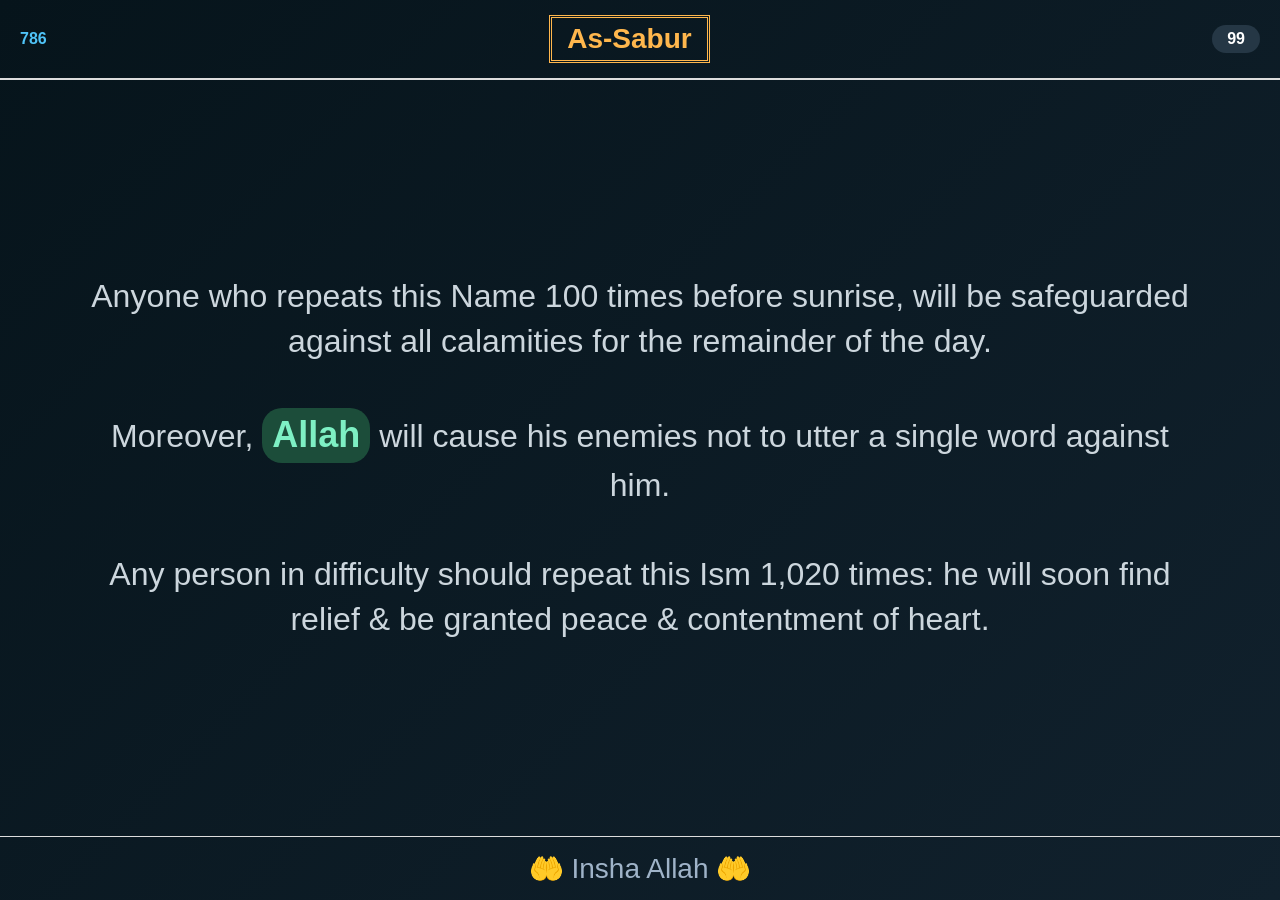
<file: 000.html>
<!DOCTYPE html>
<html lang="en">
<head>
  <meta charset="UTF-8">
  <meta name="viewport" content="width=device-width, initial-scale=1.0, viewport-fit=cover">
  <title>99 Names</title>
  <style>
    * {
      margin: 0;
      padding: 0;
      box-sizing: border-box;
    }

    body {
      background: linear-gradient(135deg, #06141b, #11212d);
      font-family: -apple-system, BlinkMacSystemFont, 'Segoe UI', Roboto, Arial, sans-serif;
      height: 100vh;
      display: flex;
      flex-direction: column;
    }

    /* Header */
    .header-row {
      display: flex;
      justify-content: space-between;
      align-items: center;
      padding: 15px 20px;
      border-bottom: 2px solid #ddd;
    }

    .header-link {
      font-size: 16px;
      text-decoration: none;
      color: #4fc3f7;
      font-weight: bold;
    }

    .name {
      font-size: 28px;
      font-weight: bold;
      color: #ffb74d;
      border: 3px double #ffb74d;
      padding: 5px 15px;
    }

    .number {
      font-size: 16px;
      font-weight: bold;
      color: #ffffff;
      background: #253745;
      padding: 5px 15px;
      border-radius: 25px;
    }

    /* Center - grows to fill space */
    .center-content {
      flex: 1;
      display: flex;
      align-items: center;
      justify-content: center;
      text-align: center;
      padding: 20px;
    }

    .description {
      font-size: 32px;  /* ← CHANGE THIS, IT WILL WORK */
      line-height: 1.4;
      color: #ccd6dd;
      max-width: 90%;
    }

    .highlight {
      font-size: 36px;
      font-weight: bold;
      color: #7ef0c4;
      background: #1c4d3a;
      padding: 2px 10px;
      border-radius: 20px;
      display: inline-block;
    }

    /* Footer */
    .footer {
      text-align: center;
      padding: 15px 20px;
      border-top: 1px solid #ddd;
    }

    .footer div {
      font-size: 28px;
      color: #9fb3c8;
    }
  </style>
</head>
<body>

  <div class="header-row">
    <a class="header-link" href="https://radio.garden/listen/radio-786-fm-100-4/8Nn9iBqd" target="_blank">786</a>
    <span class="name">As-Sabur</span>
    <span class="number">99</span>
  </div>

  <div class="center-content">
    <div class="description">
      Anyone who repeats this Name 100 times before sunrise,
      will be safeguarded against all calamities for the remainder of
      the day.<br><br>
      Moreover, <span class="highlight">Allah</span> will
      cause his enemies not to utter a single word against him.<br><br>
      Any person in difficulty should repeat this Ism 1,020 times:
      he will soon find relief & be granted peace & contentment of heart.
    </div>
  </div>

  <div class="footer">
    <div>🤲 Insha Allah 🤲</div>
  </div>
<script src="swipe.js"></script>
</body>
</html>
</file>
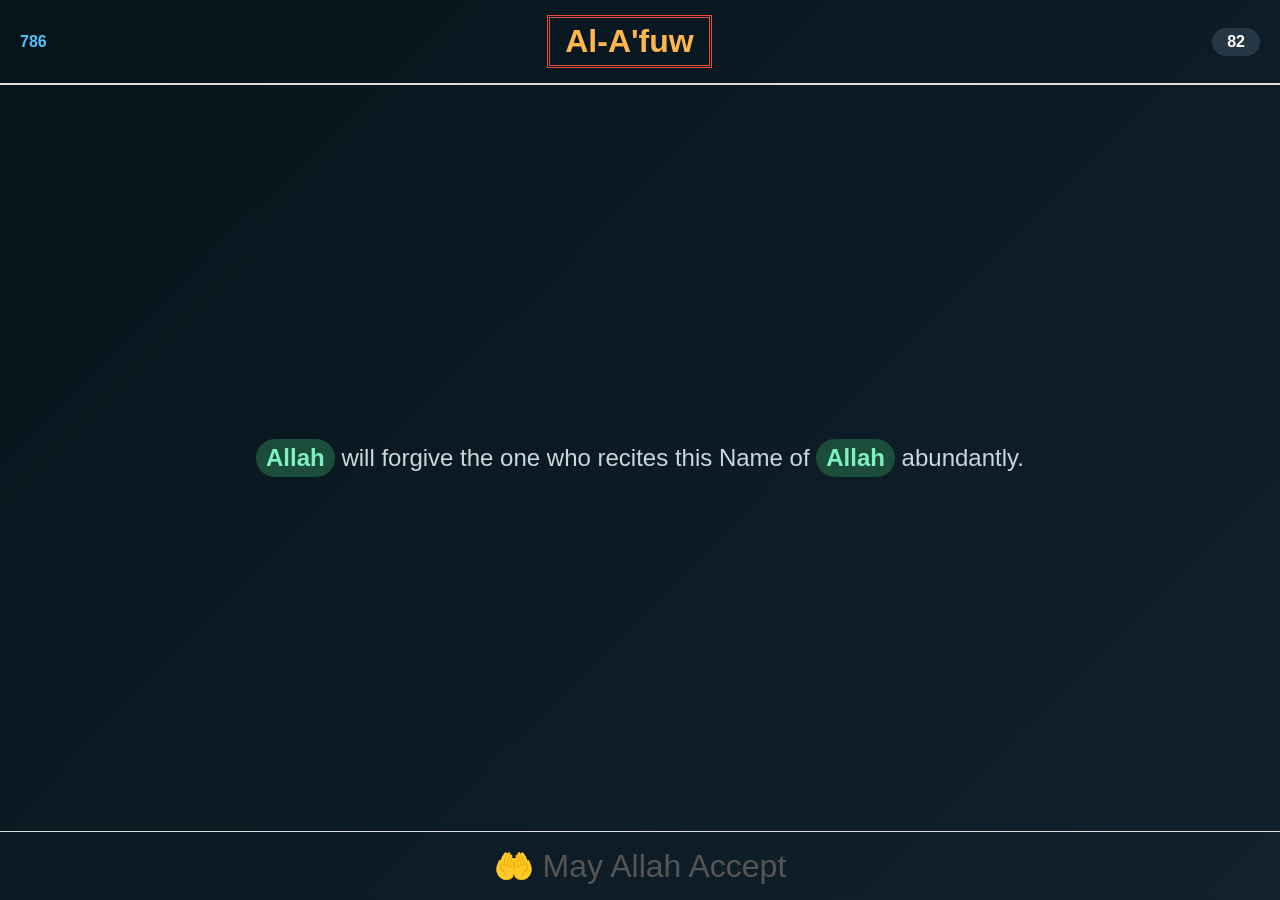
<file: 092.html>
<!DOCTYPE html>
<html lang="en">
<head>
  <meta charset="UTF-8">
  <meta name="viewport" content="width=device-width, initial-scale=1.0, viewport-fit=cover">
  <link rel="icon" type="image/x-icon" href="https://www.mymasjid.ca/wp-content/uploads/2021/03/allah-god-almighty.png">
  <title>iqra</title>
  <style>
    * {
      margin: 0;
      padding: 0;
      box-sizing: border-box;
    }

    body {
/**
      background: linear-gradient(135deg, #f5f7fa 0%, #c3cfe2 100%);
**/
      background: linear-gradient(135deg, #06141b, #11212d);
      font-family: -apple-system, BlinkMacSystemFont, 'Segoe UI', Roboto, Arial, sans-serif;
      height: 100dvh;
      display: flex;
      flex-direction: column;
    }

    /* Header */
    .header-row {
      display: flex;
      justify-content: space-between;
      align-items: center;
      padding: 15px 20px;
      border-bottom: 2px solid #ddd;
    }

    .header-link {
      font-size: 16px;
      text-decoration: none;
      color: #4fc3f7;
/**
      color: #3498db;
**/
      font-weight: bold;
    }

    .name {
      font-size: 32px;
      font-weight: bold;
      color: #ffb74d;
      /**
      color: #e74c3c;
      **/
      border: 3px double #e74c3c;
      padding: 5px 15px;
    }

    .number {
      font-size: 16px;
      font-weight: bold;
      background: #253745;
      color: #ffffff;
      /**
      color: #2c3e50;
      background: #ecf0f1;
      **/
      padding: 5px 15px;
      border-radius: 25px;
    }

    .center-content {
  flex: 1;
  display: flex;
  align-items: center;
  justify-content: center;
  text-align: center;

  padding: 3px;
}

.description {
  font-size: 24px;
  line-height: 1.4;
  color: #ccd6dd;
  /**
  color: #34495e;
  **/

  max-width: 100%;
  width: 100%;

  padding: 3px;
}

    .highlight {
      font-size: 24px;
      font-weight: bold;
      background: #1c4d3a;
      color: #7ef0c4;
      /**
      color: #27ae60;
      background: #e8f8f5;
      **/
      padding: 2px 10px;
      border-radius: 20px;
      display: inline-block;
    }

    /* Footer */
    .footer {
      text-align: center;
      padding: 15px 20px;
      border-top: 1px solid #ddd;
    }

    .footer div {
      font-size: 32px;
      color: #555;
    }
  </style>
</head>
<body>

  <div class="header-row">
    <a class="header-link" href="https://radio.garden/listen/radio-786-fm-100-4/8Nn9iBqd" target="_blank">786</a>
    <span class="name">Al-A'fuw</span>
    <span class="number">82</span>
  </div>

  <div class="center-content">
    <div class="description">
 
      <span class="highlight">Allah</span> will forgive the one who
      recites this Name of <span class="highlight">Allah</span>
      abundantly.

    </div>
  </div>

  <div class="footer">
    <div>🤲 May Allah Accept</div>
  </div>
<script src="swipe.js"></script>
</body>
</html>
</file>
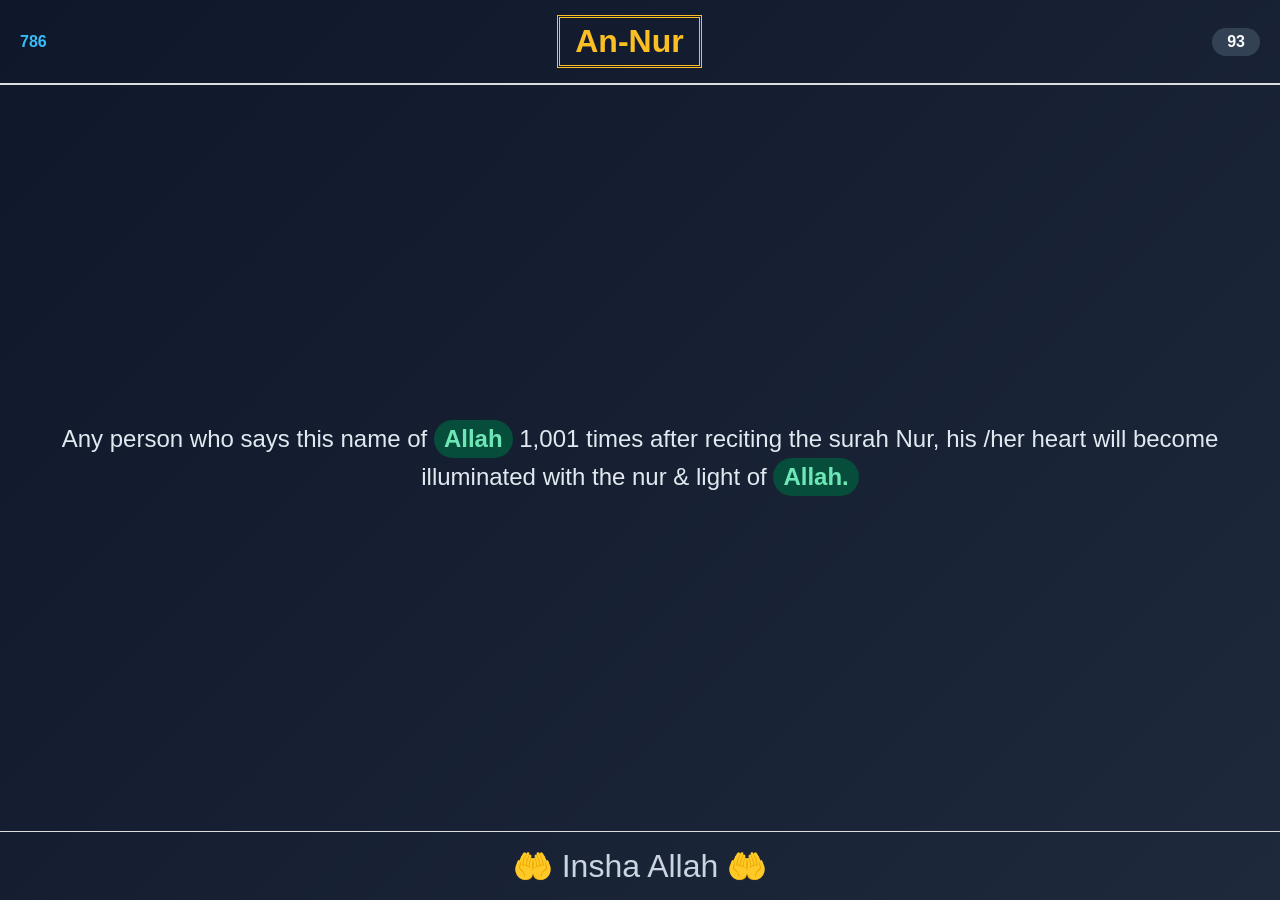
<file: 094.html>
<!DOCTYPE html>
<html lang="en">
<head>
  <meta charset="UTF-8">
  <meta name="viewport" content="width=device-width, initial-scale=1.0, viewport-fit=cover">
  <link rel="icon" type="image/x-icon" href="https://www.mymasjid.ca/wp-content/uploads/2021/03/allah-god-almighty.png">
  <title>iqra</title>
  <style>
    * {
      margin: 0;
      padding: 0;
      box-sizing: border-box;
    }

    body {
      background: linear-gradient(135deg, #0f172a 0%, #1e293b 100%);
      color: #f8fafc;
      font-family: -apple-system, BlinkMacSystemFont, 'Segoe UI', Roboto, Arial, sans-serif;
      height: 100dvh;
      display: flex;
      flex-direction: column;
    }

    /* Header */
    .header-row {
      display: flex;
      justify-content: space-between;
      align-items: center;
      padding: 15px 20px;
      border-bottom: 2px solid #ddd;
    }

    .header-link {
      font-size: 16px;
      text-decoration: none;
      color: #38bdf8;
      font-weight: bold;
    }

    .name {
      font-size: 32px;
      font-weight: bold;
      color: #fbbf24;
      border: 3px double #fbbf24;
      padding: 5px 15px;
    }

    .number {
      font-size: 16px;
      font-weight: bold;
      color: #f8fafc;
      background: #334155;
      padding: 5px 15px;
      border-radius: 25px;
    }

    .center-content {
  flex: 1;
  display: flex;
  align-items: center;
  justify-content: center;
  text-align: center;

  padding: 3px;
}

.description {
  font-size: 24px;
  line-height: 1.4;
  color: #e2e8f0;

  max-width: 100%;
  width: 100%;

  padding: 3px;
}

    .highlight {
      font-size: 24px;
      font-weight: bold;
      color: #6ee7b7;
      background: #064e3b;
      padding: 2px 10px;
      border-radius: 20px;
      display: inline-block;
    }

    /* Footer */
    .footer {
      text-align: center;
      padding: 15px 20px;
      border-top: 1px solid #ddd;
    }

    .footer div {
      font-size: 32px;
      color: #cbd5e1;
    }
  </style>
</head>
<body>

  <div class="header-row">
    <a class="header-link" href="https://radio.garden/listen/radio-786-fm-100-4/8Nn9iBqd" target="_blank">786</a>
    <span class="name">An-Nur</span>
    <span class="number">93</span>
  </div>

  <div class="center-content">
    <div class="description">

      Any person who says this name of <span class="highlight">Allah</span>
      1,001 times after reciting the surah Nur, his /her heart will
      become illuminated with the nur & light of <span class="highlight">Allah.</span>

    </div>
  </div>

  <div class="footer">
    <div>🤲 Insha Allah 🤲</div>
  </div>
<script src="swipe.js"></script>
</body>
</html>
</file>
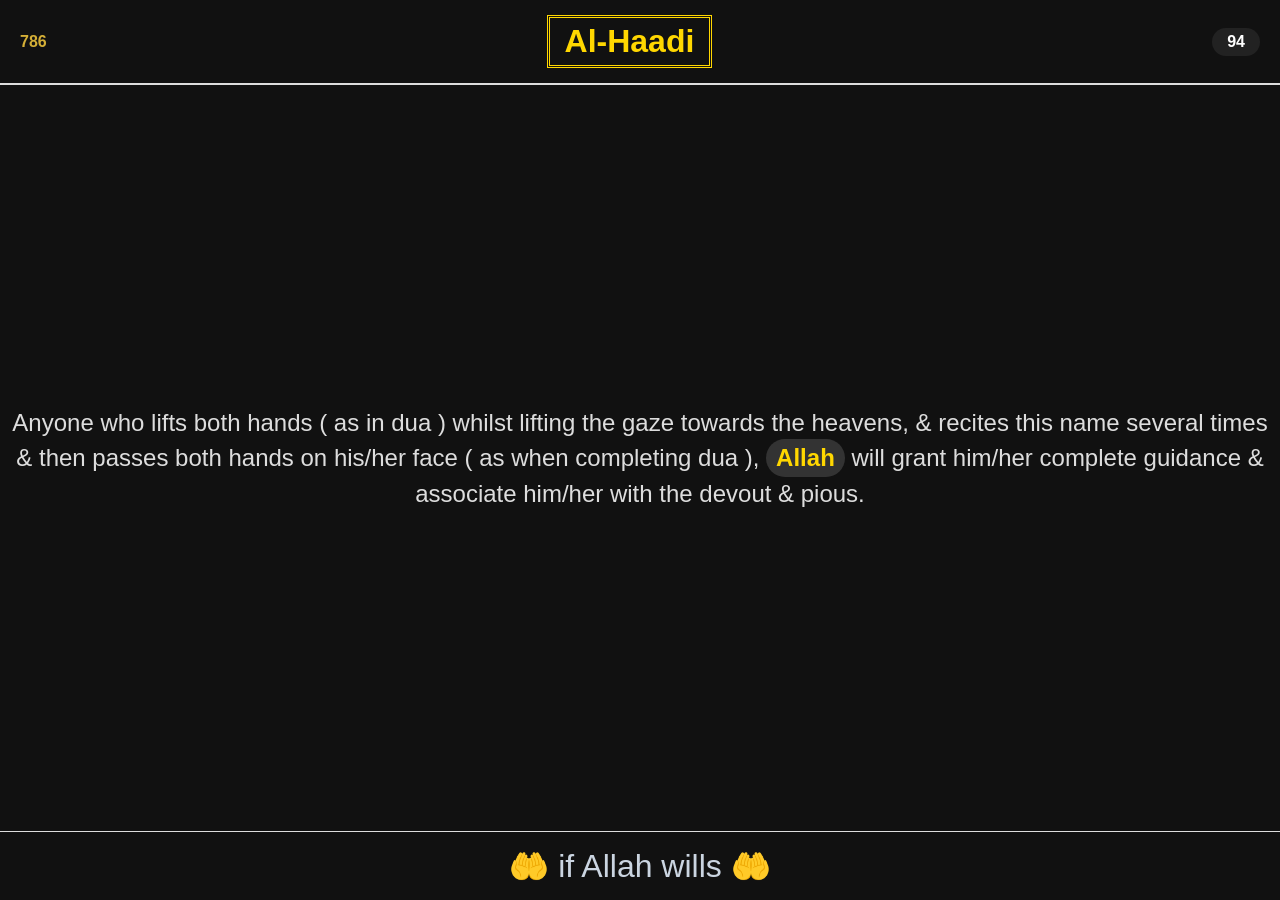
<file: 095.html>
<!DOCTYPE html>
<html lang="en">
<head>
  <meta charset="UTF-8">
  <meta name="viewport" content="width=device-width, initial-scale=1.0, viewport-fit=cover">
  <link rel="icon" type="image/x-icon" href="https://www.mymasjid.ca/wp-content/uploads/2021/03/allah-god-almighty.png">
  <title>iqra</title>
  <style>
    * {
      margin: 0;
      padding: 0;
      box-sizing: border-box;
    }

    body {
      background: #111;
      color: #f8fafc;
      font-family: -apple-system, BlinkMacSystemFont, 'Segoe UI', Roboto, Arial, sans-serif;
      height: 100dvh;
      display: flex;
      flex-direction: column;
    }

    /* Header */
    .header-row {
      display: flex;
      justify-content: space-between;
      align-items: center;
      padding: 15px 20px;
      border-bottom: 2px solid #ddd;
    }

    .header-link {
      font-size: 16px;
      text-decoration: none;
      color: #d4af37;
      font-weight: bold;
    }

    .name {
      font-size: 32px;
      font-weight: bold;
      color: #ffd700;
      border: 3px double #ffd700;
      padding: 5px 15px;
    }

    .number {
      font-size: 16px;
      font-weight: bold;
      color: #fff;
      background: #222;
      padding: 5px 15px;
      border-radius: 25px;
    }

    .center-content {
  flex: 1;
  display: flex;
  align-items: center;
  justify-content: center;
  text-align: center;

  padding: 3px;
}

.description {
  font-size: 24px;
  line-height: 1.4;
  color: #ddd;

  max-width: 100%;
  width: 100%;

  padding: 3px;
}

    .highlight {
      font-size: 24px;
      font-weight: bold;
      color: #ffd700;
      background: #333;
      padding: 2px 10px;
      border-radius: 20px;
      display: inline-block;
    }

    /* Footer */
    .footer {
      text-align: center;
      padding: 15px 20px;
      border-top: 1px solid #ddd;
      color: #aaa;
    }

    .footer div {
      font-size: 32px;
      color: #cbd5e1;
    }
  </style>
</head>
<body>

  <div class="header-row">
    <a class="header-link" href="https://radio.garden/listen/radio-786-fm-100-4/8Nn9iBqd" target="_blank">786</a>
    <span class="name">Al-Haadi</span>
    <span class="number">94</span>
  </div>

  <div class="center-content">
    <div class="description">
      Anyone who lifts both hands ( as in dua ) whilst lifting the gaze
      towards the heavens, & recites this name several times & then passes
      both hands on his/her face ( as when completing dua ), <span class="highlight">Allah</span>
      will grant him/her complete guidance & associate him/her with the
      devout & pious. 
    </div>
  </div>

  <div class="footer">
    <div>🤲 if Allah wills 🤲</div>
  </div>
<script src="swipe.js"></script>
</body>
</html>
</file>
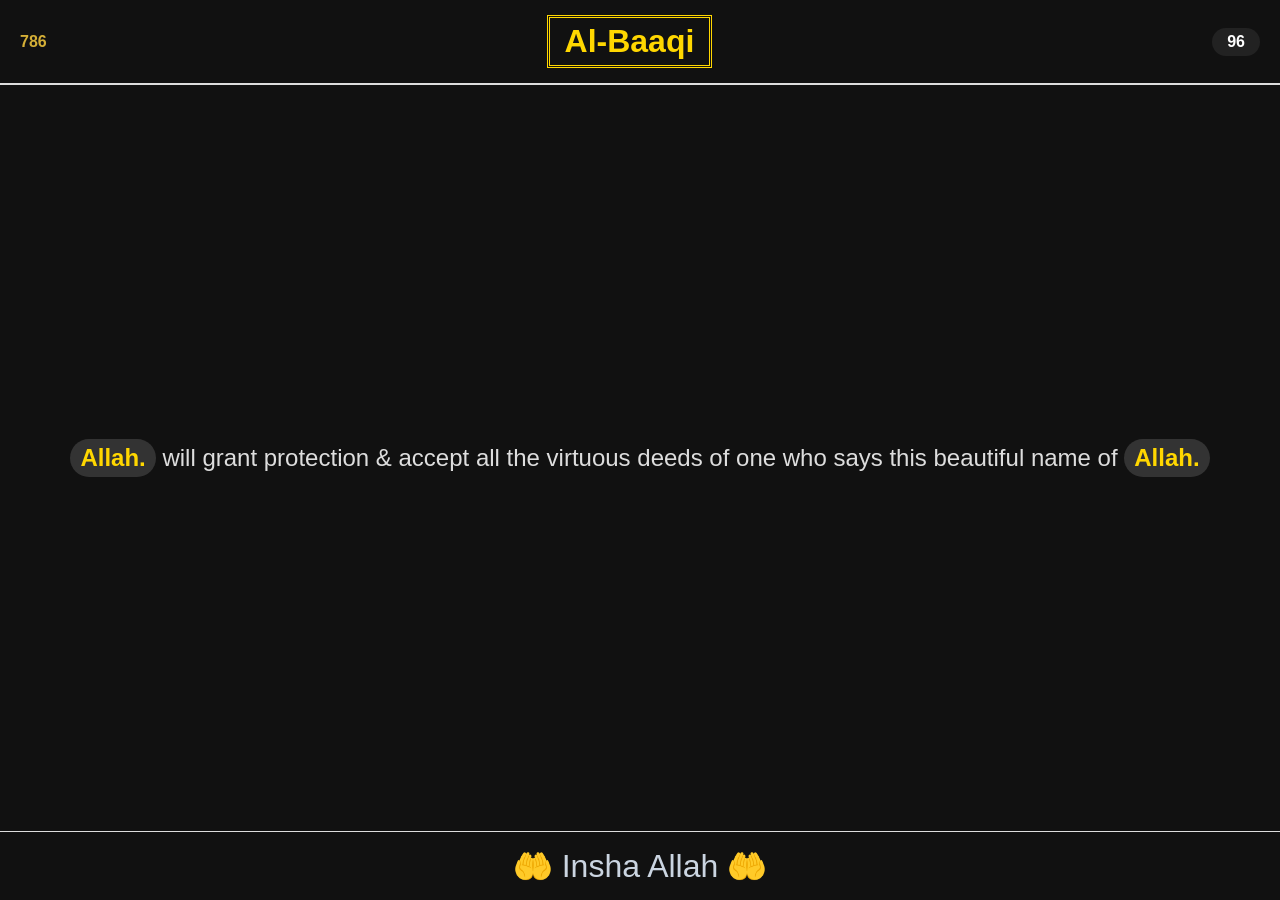
<file: 096.html>
<!DOCTYPE html>
<html lang="en">
<head>
  <meta charset="UTF-8">
  <meta name="viewport" content="width=device-width, initial-scale=1.0, viewport-fit=cover">
  <title>99 Names</title>
  <style>
    * {
      margin: 0;
      padding: 0;
      box-sizing: border-box;
    }

    body {
      background: #111;
      color: #f8fafc;
      font-family: -apple-system, BlinkMacSystemFont, 'Segoe UI', Roboto, Arial, sans-serif;
      height: 100dvh;
      display: flex;
      flex-direction: column;
    }

    /* Header */
    .header-row {
      display: flex;
      justify-content: space-between;
      align-items: center;
      padding: 15px 20px;
      border-bottom: 2px solid #ddd;
    }

    .header-link {
      font-size: 16px;
      text-decoration: none;
      color: #d4af37;
      font-weight: bold;
    }

    .name {
      font-size: 32px;
      font-weight: bold;
      color: #ffd700;
      border: 3px double #ffd700;
      padding: 5px 15px;
    }

    .number {
      font-size: 16px;
      font-weight: bold;
      color: #fff;
      background: #222;
      padding: 5px 15px;
      border-radius: 25px;
    }

    .center-content {
  flex: 1;
  display: flex;
  align-items: center;
  justify-content: center;
  text-align: center;

  padding: 3px;
}

.description {
  font-size: 24px;
  line-height: 1.4;
  color: #ddd;

  max-width: 100%;
  width: 100%;

  padding: 3px;
}

    .highlight {
      font-size: 24px;
      font-weight: bold;
      color: #ffd700;
      background: #333;
      padding: 2px 10px;
      border-radius: 20px;
      display: inline-block;
    }

    /* Footer */
    .footer {
      text-align: center;
      padding: 15px 20px;
      border-top: 1px solid #ddd;
      color: #aaa;
    }

    .footer div {
      font-size: 32px;
      color: #cbd5e1;
    }
  </style>
</head>
<body>

  <div class="header-row">
    <a class="header-link" href="https://radio.garden/listen/radio-786-fm-100-4/8Nn9iBqd" target="_blank">786</a>
    <span class="name">Al-Baaqi</span>
    <span class="number">96</span>
  </div>

  <div class="center-content">
    <div class="description">

      <span class="highlight">Allah.</span> will grant protection & accept
      all the virtuous deeds of one who says this beautiful name of 
      <span class="highlight">Allah.</span>
    </div>
  </div>

  <div class="footer">
    <div>🤲 Insha Allah 🤲</div>
  </div>
<script src="swipe.js"></script>
</body>
</html>
</file>
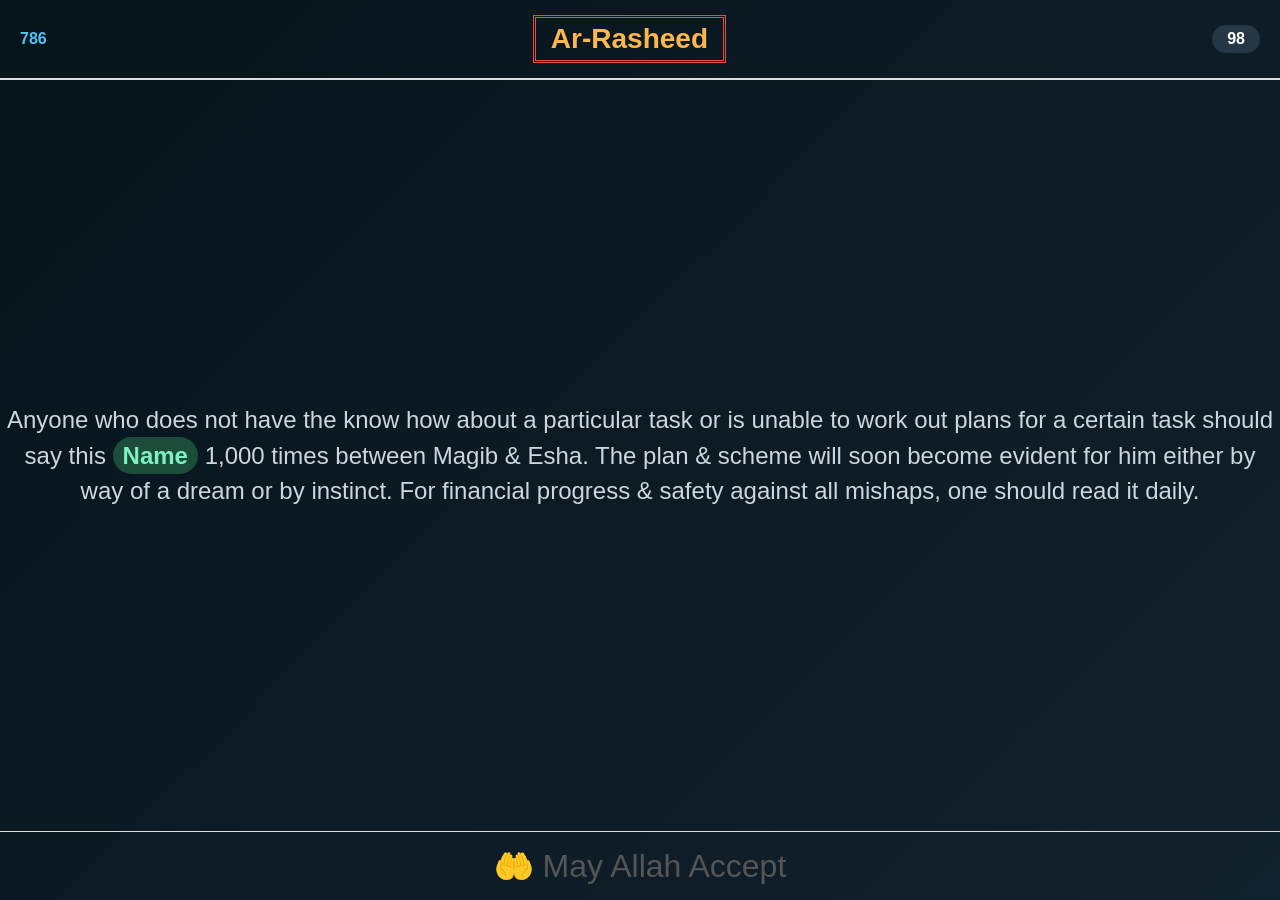
<file: 098.html>
<!DOCTYPE html>
<html lang="en">
<head>
  <meta charset="UTF-8">
  <meta name="viewport" content="width=device-width, initial-scale=1.0, viewport-fit=cover">
  <link rel="icon" type="image/x-icon" href="https://www.mymasjid.ca/wp-content/uploads/2021/03/allah-god-almighty.png">
  <title>iqra</title>
  <style>
    * {
      margin: 0;
      padding: 0;
      box-sizing: border-box;
    }

    body {
/**
      background: linear-gradient(135deg, #f5f7fa 0%, #c3cfe2 100%);
**/
      background: linear-gradient(135deg, #06141b, #11212d);
      font-family: -apple-system, BlinkMacSystemFont, 'Segoe UI', Roboto, Arial, sans-serif;
      height: 100dvh;
      display: flex;
      flex-direction: column;
    }

    /* Header */
    .header-row {
      display: flex;
      justify-content: space-between;
      align-items: center;
      padding: 15px 20px;
      border-bottom: 2px solid #ddd;
    }

    .header-link {
      font-size: 16px;
      text-decoration: none;
      color: #4fc3f7;
/**
      color: #3498db;
**/
      font-weight: bold;
    }

    .name {
      font-size: 28px;
      font-weight: bold;
      color: #ffb74d;
      /**
      color: #e74c3c;
      **/
      border: 3px double #e74c3c;
      padding: 5px 15px;
    }

    .number {
      font-size: 16px;
      font-weight: bold;
      background: #253745;
      color: #ffffff;
      /**
      color: #2c3e50;
      background: #ecf0f1;
      **/
      padding: 5px 15px;
      border-radius: 25px;
    }

    .center-content {
  flex: 1;
  display: flex;
  align-items: center;
  justify-content: center;
  text-align: center;

  padding: 3px;
}

.description {
  font-size: 24px;
  line-height: 1.4;
  color: #ccd6dd;
  /**
  color: #34495e;
  **/

  max-width: 100%;
  width: 100%;

  padding: 3px;
}

    .highlight {
      font-size: 24px;
      font-weight: bold;
      background: #1c4d3a;
      color: #7ef0c4;
      /**
      color: #27ae60;
      background: #e8f8f5;
      **/
      padding: 2px 10px;
      border-radius: 20px;
      display: inline-block;
    }

    /* Footer */
    .footer {
      text-align: center;
      padding: 15px 20px;
      border-top: 1px solid #ddd;
    }

    .footer div {
      font-size: 32px;
      color: #555;
    }
  </style>
</head>
<body>

  <div class="header-row">
    <a class="header-link" href="https://radio.garden/listen/radio-786-fm-100-4/8Nn9iBqd" target="_blank">786</a>
    <span class="name">Ar-Rasheed</span>
    <span class="number">98</span>
  </div>

  <div class="center-content">
    <div class="description">
      Anyone who does not have the know how about a particular task or is
      unable to work out plans for a certain task should say this 
      <span class="highlight">Name</span> 1,000 times between Magib & Esha.
      The plan & scheme will soon become evident for him either by way of a
      dream or by instinct. For financial progress & safety against all
      mishaps, one should read it daily.
    </div>
  </div>

  <div class="footer">
    <div>🤲 May Allah Accept</div>
  </div>
<script src="swipe.js"></script>
</body>
</html>
</file>
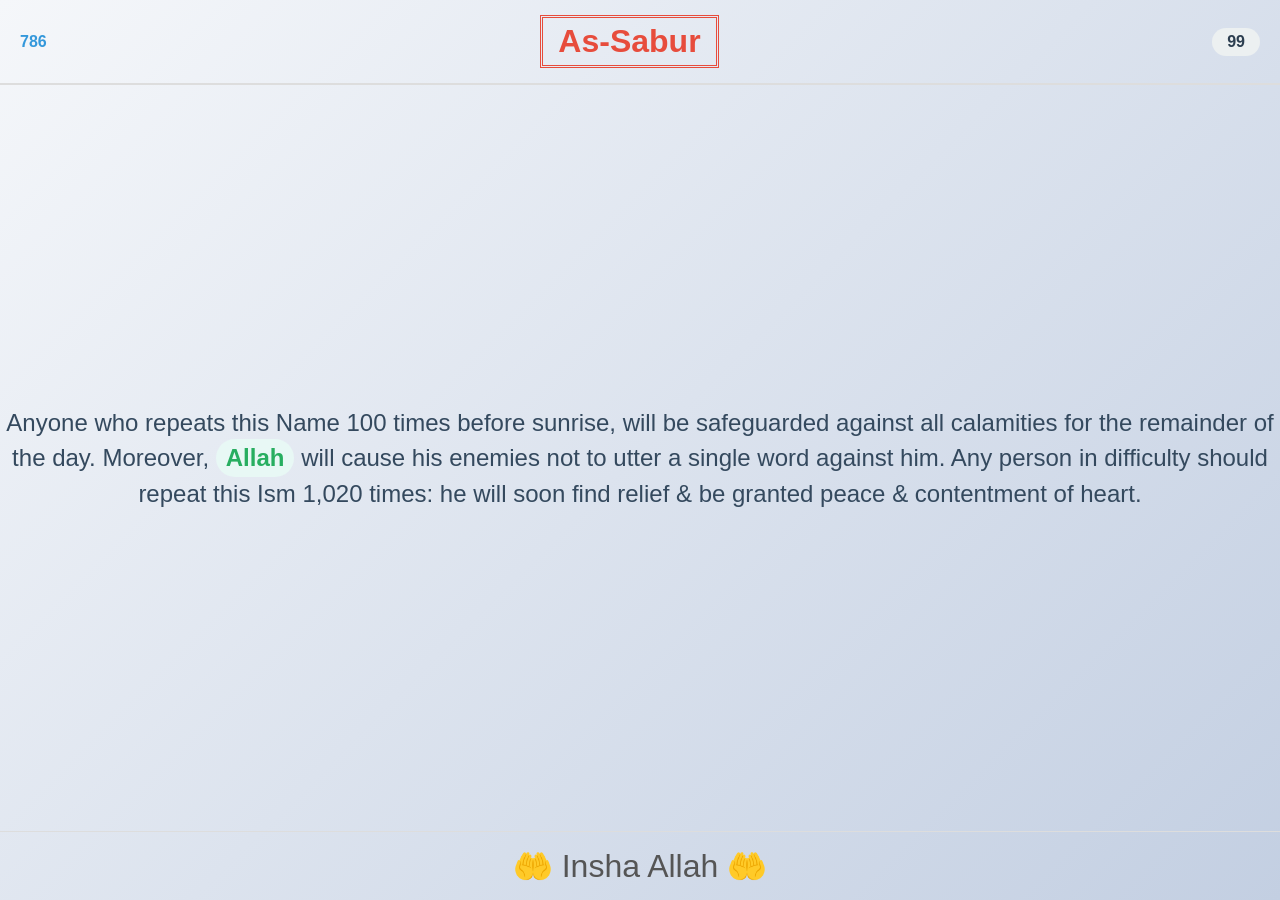
<file: 099.html>
<!DOCTYPE html>
<html lang="en">
<head>
  <meta charset="UTF-8">
  <meta name="viewport" content="width=device-width, initial-scale=1.0, viewport-fit=cover">
  <title>99 Names</title>
  <style>
    * {
      margin: 0;
      padding: 0;
      box-sizing: border-box;
    }

    body {
      background: linear-gradient(135deg, #f5f7fa 0%, #c3cfe2 100%);
      font-family: -apple-system, BlinkMacSystemFont, 'Segoe UI', Roboto, Arial, sans-serif;
      height: 100dvh;
      display: flex;
      flex-direction: column;
    }

    /* Header */
    .header-row {
      display: flex;
      justify-content: space-between;
      align-items: center;
      padding: 15px 20px;
      border-bottom: 2px solid #ddd;
    }

    .header-link {
      font-size: 16px;
      text-decoration: none;
      color: #3498db;
      font-weight: bold;
    }

    .name {
      font-size: 32px;
      font-weight: bold;
      color: #e74c3c;
      border: 3px double #e74c3c;
      padding: 5px 15px;
    }

    .number {
      font-size: 16px;
      font-weight: bold;
      color: #2c3e50;
      background: #ecf0f1;
      padding: 5px 15px;
      border-radius: 25px;
    }

    .center-content {
  flex: 1;
  display: flex;
  align-items: center;
  justify-content: center;
  text-align: center;

  padding: 3px;
}

.description {
  font-size: 24px;
  line-height: 1.4;
  color: #34495e;

  max-width: 100%;
  width: 100%;

  padding: 3px;
}

    .highlight {
      font-size: 24px;
      font-weight: bold;
      color: #27ae60;
      background: #e8f8f5;
      padding: 2px 10px;
      border-radius: 20px;
      display: inline-block;
    }

    /* Footer */
    .footer {
      text-align: center;
      padding: 15px 20px;
      border-top: 1px solid #ddd;
    }

    .footer div {
      font-size: 32px;
      color: #555;
    }
  </style>
</head>
<body>

  <div class="header-row">
    <a class="header-link" href="https://radio.garden/listen/radio-786-fm-100-4/8Nn9iBqd" target="_blank">786</a>
    <span class="name">As-Sabur</span>
    <span class="number">99</span>
  </div>

  <div class="center-content">
    <div class="description">
      Anyone who repeats this Name 100 times before sunrise,
      will be safeguarded against all calamities for the remainder of
      the day.
      Moreover, <span class="highlight">Allah</span> will
      cause his enemies not to utter a single word against him.
      Any person in difficulty should repeat this Ism 1,020 times:
      he will soon find relief & be granted peace & contentment of heart.
    </div>
  </div>

  <div class="footer">
    <div>🤲 Insha Allah 🤲</div>
  </div>
<script src="swipe.js"></script>
</body>
</html>
</file>
